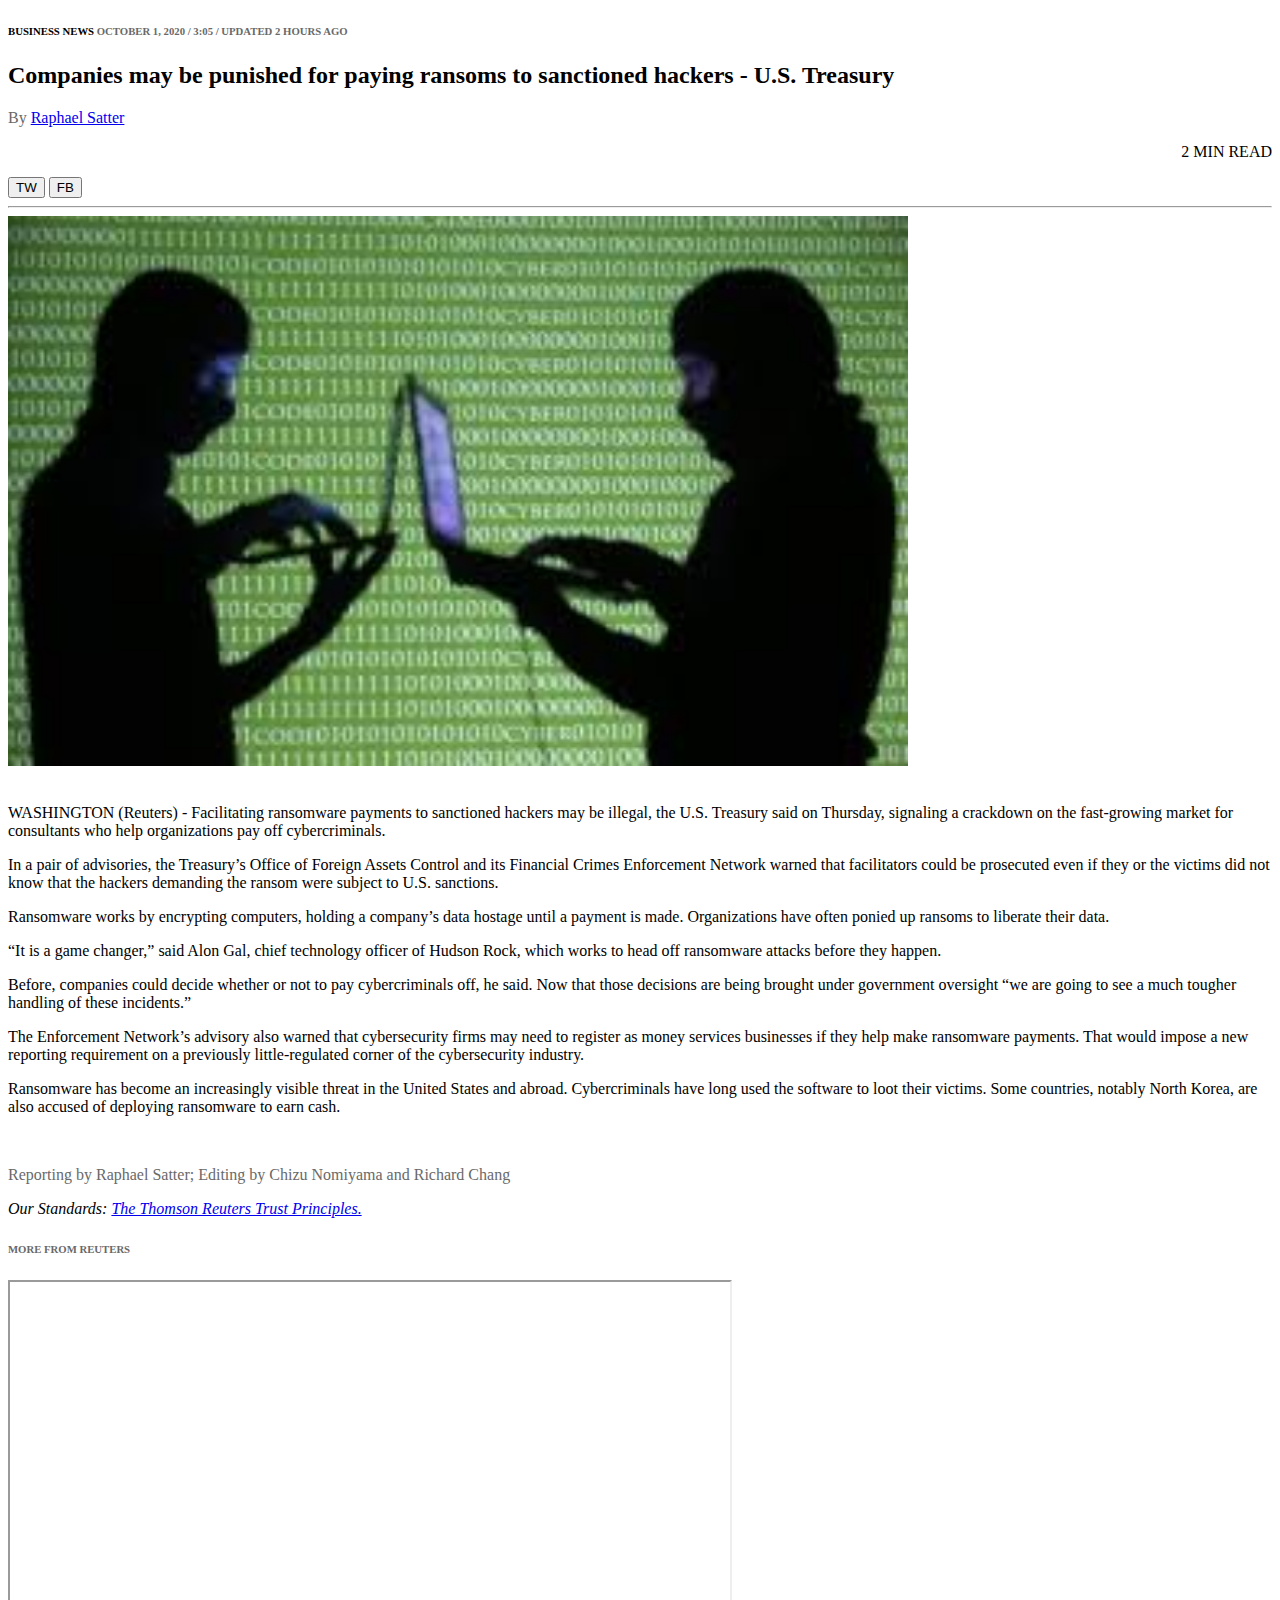
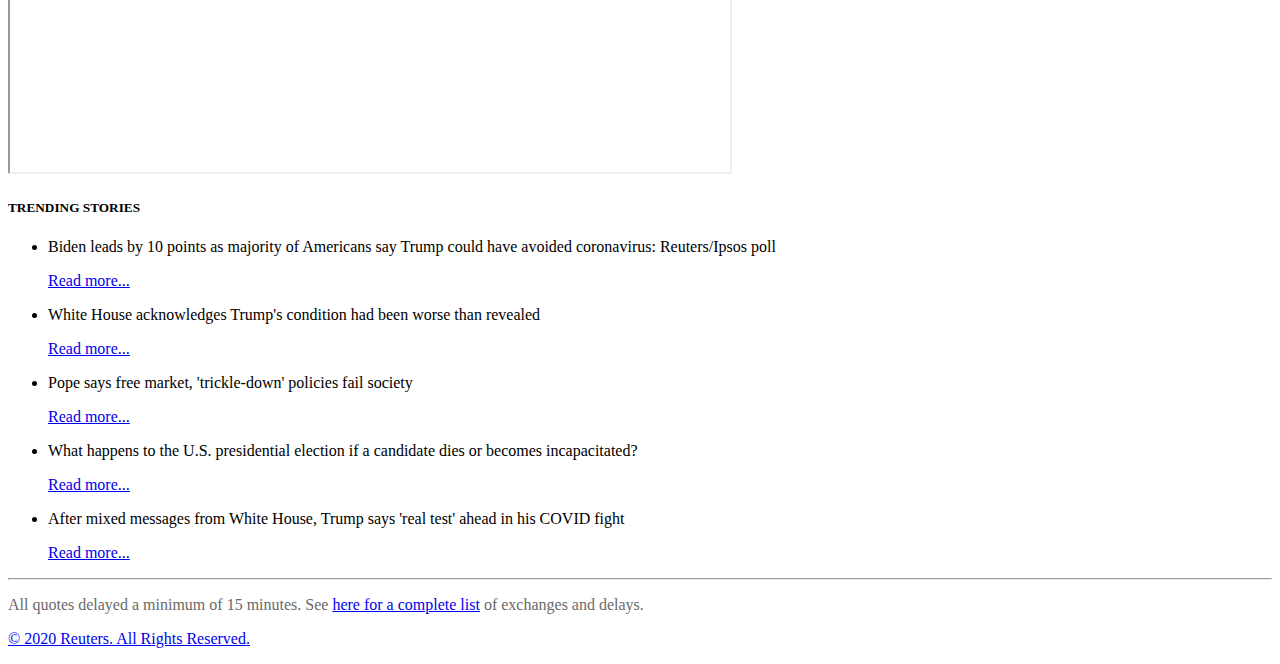
<file: index.html>
<!DOCTYPE html>
<html>
    <head>
        <title> Reuters</title>
    </head>
    <body>        
        <!--Main Title-->
        <header>        
            <h6 href="https://www.reuters.com/news/archive/businessNews"> BUSINESS NEWS 
            <span style="color:dimgray"> OCTOBER 1, 2020 / 3:05 / UPDATED 2 HOURS AGO</span>        
            </H6>
            <h2>Companies may be punished for paying ransoms to sanctioned hackers - U.S. Treasury</h2>        
            <div>
                <span style="color:dimgray">  By </span> 
                <a href="https:/www.reuters.com/journalists/raphael-satter" target="_blank"> Raphael Satter </a> 
                <span style="text-align:right;">
                    <p>2 MIN READ</p>
                    <button>TW</button>
                    <button>FB</button>
                </span>
            </div>
        </header>
        <hr>  
        <!--Image-->
        <a href="hacker.jpg">
            <img src="hacker.jpg" title="People wearing balaclavas are silhouetted as they pose with a laptops in front of a screen projected with the word 'cyber' and binary code, in this picture illustration taken in Zenica October 29, 2014. REUTERS/Dado Ruvic" width="900" height="550">
        </a>        
        <br>
        <br>
        <!--Article-->        
        <article>
            <p>WASHINGTON (Reuters) - Facilitating ransomware payments to sanctioned hackers may be illegal, the U.S. Treasury said on Thursday, signaling a crackdown on the fast-growing market for consultants who help organizations pay off cybercriminals.
            </p>        
            <p>In a pair of advisories, the Treasury’s Office of Foreign Assets Control and its Financial Crimes Enforcement Network warned that facilitators could be prosecuted even if they or the victims did not know that the hackers demanding the ransom were subject to U.S. sanctions.
            </p>
            <p>Ransomware works by encrypting computers, holding a company’s data hostage until a payment is made. Organizations have often ponied up ransoms to liberate their data.
            </p>
            <p>“It is a game changer,” said Alon Gal, chief technology officer of Hudson Rock, which works to head off ransomware attacks before they happen.
            </p>
            <p>Before, companies could decide whether or not to pay cybercriminals off, he said. Now that those decisions are being brought under government oversight “we are going to see a much tougher handling of these incidents.”
            </p>
            <p>The Enforcement Network’s advisory also warned that cybersecurity firms may need to register as money services businesses if they help make ransomware payments. That would impose a new reporting requirement on a previously little-regulated corner of the cybersecurity industry.
            </p>     
            <p>Ransomware has become an increasingly visible threat in the United States and abroad. Cybercriminals have long used the software to loot their victims. Some countries, notably North Korea, are also accused of deploying ransomware to earn cash.
            </p>  
        <br>
        <!--Article footer-->
            <footer>
                <p style="color:dimgray">Reporting by Raphael Satter; Editing by Chizu Nomiyama and Richard Chang</p>
                <i> Our Standards: <a href="https://www.thomsonreuters.com/en/about-us/trust-principles.html" target="_blank">The Thomson Reuters Trust Principles.</a></i>
            </footer>      
        </article>
        <section>
            <p>
                <h6 style="color:dimgray">MORE FROM REUTERS</h6>
                <iframe width="720" height="490" src="https://www.reuters.com/video/watch/senate-gops-3rd-covid-19-case-complicate-id720195510?chan=6g5ka85">
                </iframe>
            </p>
        </section>
        <aside>
            <section>
            <h5><b>TRENDING STORIES</b></h5>
            <ul>    
                <li>
                    <p>Biden leads by 10 points as majority of Americans say Trump could have avoided coronavirus: Reuters/Ipsos poll</p>
                    <a href="https://www.reuters.com/article/us-usa-election-poll/biden-leads-by-10-points-as-majority-of-americans-say-trump-could-have-avoided-coronavirus-reuters-ipsos-poll-idUSKBN26P0DB">Read more...</a>
                </li>
                <li>
                    <p>White House acknowledges Trump's condition had been worse than revealed</p>
                        <a href="https://www.reuters.com/article/us-health-coronavirus-usa-meadows/white-house-acknowledges-trumps-condition-had-been-worse-than-revealed-idUSKBN26P0HV">Read more...</a>
                </li>
                <li>
                    <p>Pope says free market, 'trickle-down' policies fail society</p>
                        <a href="https://www.reuters.com/article/us-pope-encyclical/pope-says-free-market-trickle-down-policies-fail-society-idUSKBN26P0E1">Read more...</a>
                </li>
                <li>
                    <p>What happens to the U.S. presidential election if a candidate dies or becomes incapacitated?</p>
                        <a href="https://www.reuters.com/article/us-health-coronavirus-usa-trump-election/what-happens-to-the-u-s-presidential-election-if-a-candidate-dies-or-becomes-incapacitated-idUSKBN26N347">Read more...</a>
                </li>       
                <li>
                    <p>After mixed messages from White House, Trump says 'real test' ahead in his COVID fight</p>
                        <a href="https://www.reuters.com/article/uk-health-coronavirus-trump/after-mixed-messages-from-white-house-trump-says-real-test-ahead-in-his-covid-fight-idUSKBN26O03M">Read more...</a>
                </li>
            </ul>
            </section>
        </aside>
        <hr>
        <!--Footer-->    
        <footer>
            <p style="color:dimgray"> All quotes delayed a minimum of 15 minutes. See <a href="https://www.reuters.com/info/disclaimer" target="_blank">here for a complete list</a> of exchanges and delays.</p>
            <p style="color:dimgray"><a href="https://www.thomsonreuters.com/en/policies/copyright.html" target="_blank">&copy; 2020 Reuters. All Rights Reserved.</a></p>
        </footer>
    </body>
</html>
</file>
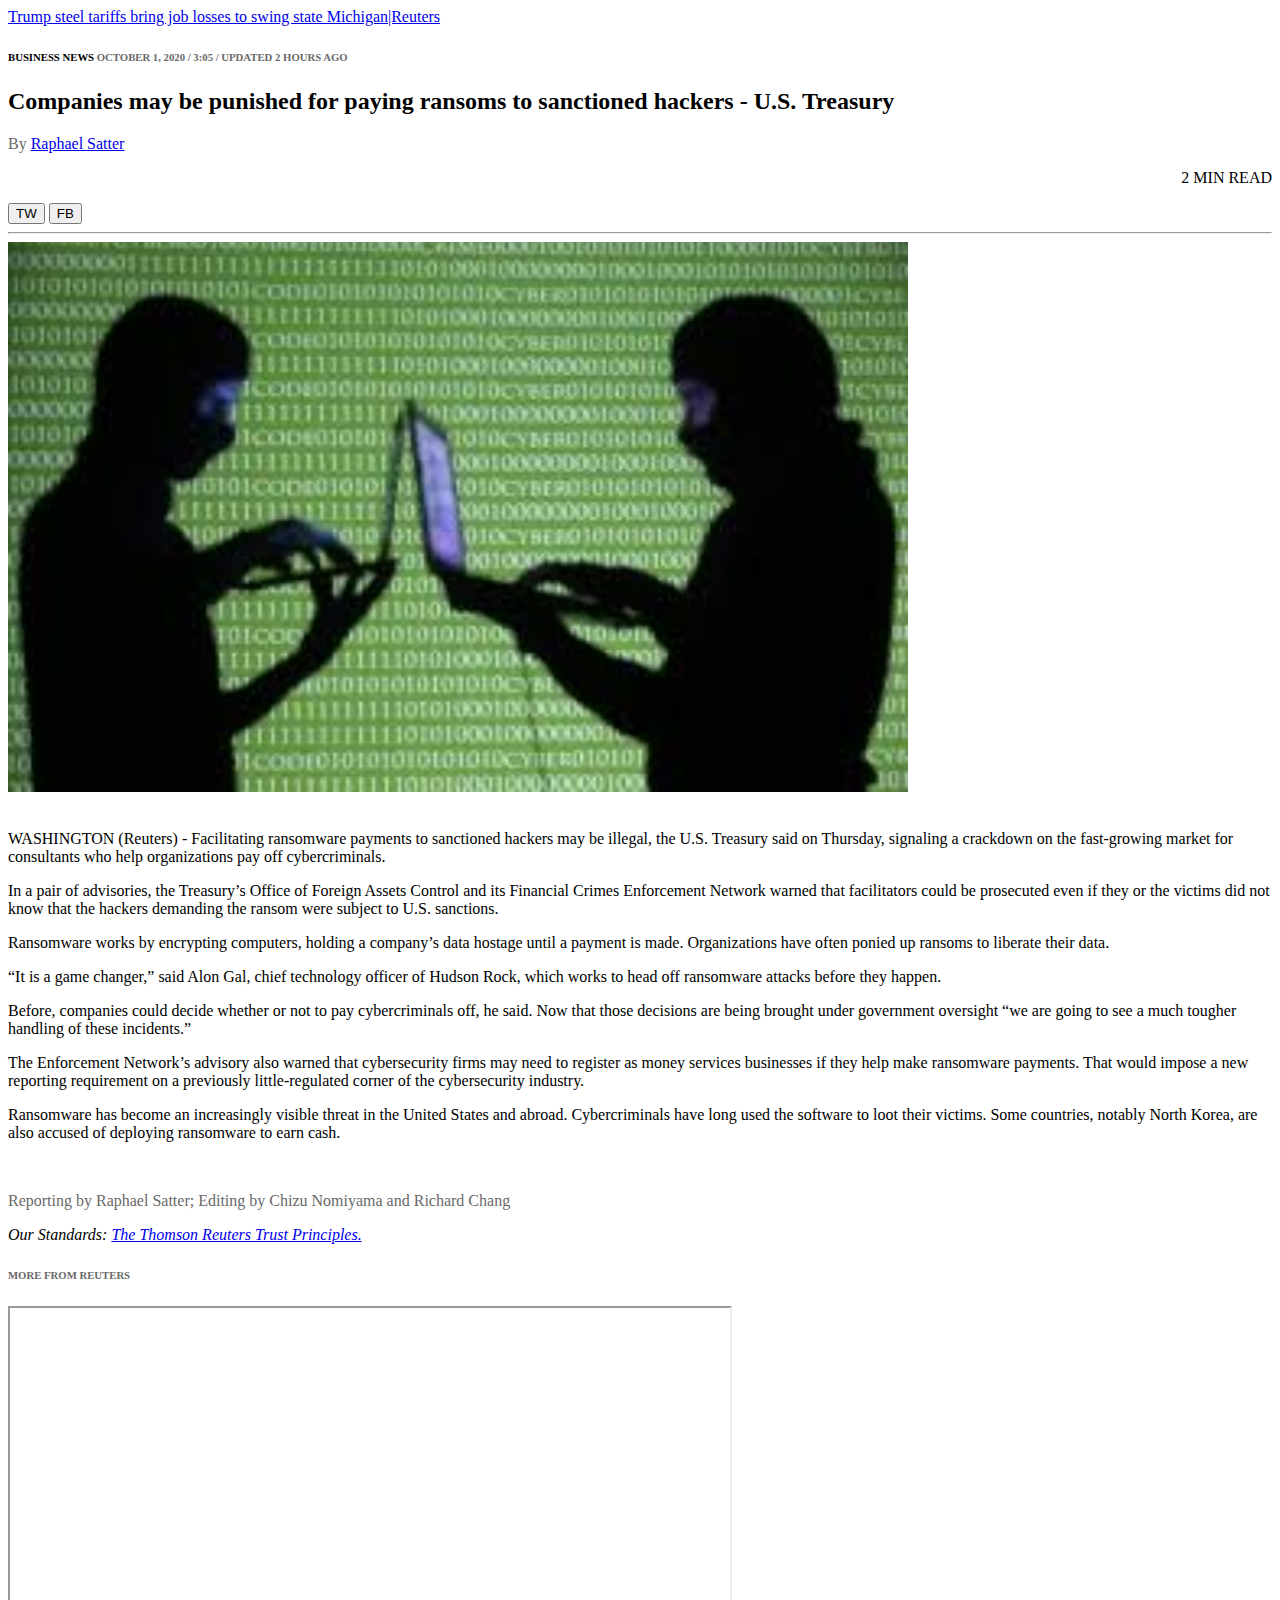
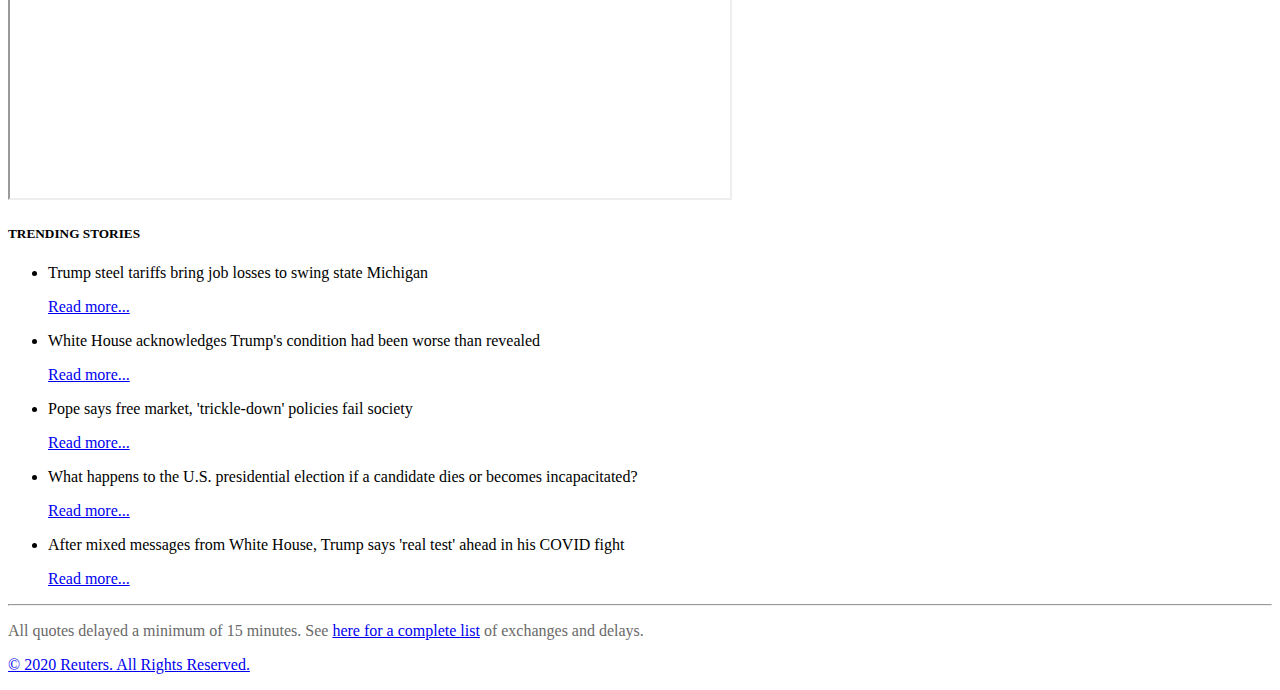
<file: Page1/index.html>
<!DOCTYPE html>
<html>
    <head>
        <title> Reuters</title>
    </head>
    <body>        
        <!--Main Title-->
        <header>
            <a href="../Page2/index2.html">Trump steel tariffs bring job losses to swing state Michigan|Reuters</a>    
            <h6 href="https://www.reuters.com/news/archive/businessNews"> BUSINESS NEWS 
            <span style="color:dimgray"> OCTOBER 1, 2020 / 3:05 / UPDATED 2 HOURS AGO</span>        
            </H6>
            <h2>Companies may be punished for paying ransoms to sanctioned hackers - U.S. Treasury</h2>        
            <div>
                <span style="color:dimgray">  By </span> 
                <a href="https:/www.reuters.com/journalists/raphael-satter" target="_blank"> Raphael Satter </a> 
                <span style="text-align:right;">
                    <p>2 MIN READ</p>
                    <button>TW</button>
                    <button>FB</button>
                </span>
            </div>
        </header>
        <hr>  
        <!--Image-->
        <a href="hacker.jpg">
            <img src="hacker.jpg" title="People wearing balaclavas are silhouetted as they pose with a laptops in front of a screen projected with the word 'cyber' and binary code, in this picture illustration taken in Zenica October 29, 2014. REUTERS/Dado Ruvic" width="900" height="550">
        </a>        
        <br>
        <br>
        <!--Article-->        
        <article>
            <p>WASHINGTON (Reuters) - Facilitating ransomware payments to sanctioned hackers may be illegal, the U.S. Treasury said on Thursday, signaling a crackdown on the fast-growing market for consultants who help organizations pay off cybercriminals.
            </p>        
            <p>In a pair of advisories, the Treasury’s Office of Foreign Assets Control and its Financial Crimes Enforcement Network warned that facilitators could be prosecuted even if they or the victims did not know that the hackers demanding the ransom were subject to U.S. sanctions.
            </p>
            <p>Ransomware works by encrypting computers, holding a company’s data hostage until a payment is made. Organizations have often ponied up ransoms to liberate their data.
            </p>
            <p>“It is a game changer,” said Alon Gal, chief technology officer of Hudson Rock, which works to head off ransomware attacks before they happen.
            </p>
            <p>Before, companies could decide whether or not to pay cybercriminals off, he said. Now that those decisions are being brought under government oversight “we are going to see a much tougher handling of these incidents.”
            </p>
            <p>The Enforcement Network’s advisory also warned that cybersecurity firms may need to register as money services businesses if they help make ransomware payments. That would impose a new reporting requirement on a previously little-regulated corner of the cybersecurity industry.
            </p>     
            <p>Ransomware has become an increasingly visible threat in the United States and abroad. Cybercriminals have long used the software to loot their victims. Some countries, notably North Korea, are also accused of deploying ransomware to earn cash.
            </p>  
        <br>
        <!--Article footer-->
            <footer>
                <p style="color:dimgray">Reporting by Raphael Satter; Editing by Chizu Nomiyama and Richard Chang</p>
                <i> Our Standards: <a href="https://www.thomsonreuters.com/en/about-us/trust-principles.html" target="_blank">The Thomson Reuters Trust Principles.</a></i>
            </footer>      
        </article>
        <section>
            <p>
                <h6 style="color:dimgray">MORE FROM REUTERS</h6>
                <iframe width="720" height="490" src="https://www.reuters.com/video/watch/senate-gops-3rd-covid-19-case-complicate-id720195510?chan=6g5ka85">
                </iframe>
            </p>
        </section>
        <aside>
            <section>
            <h5><b>TRENDING STORIES</b></h5>
            <ul>    
                <li>
                    <p>Trump steel tariffs bring job losses to swing state Michigan</p>
                    <a href="../Page2/index2.html">Read more...</a>
                </li>
                <li>
                    <p>White House acknowledges Trump's condition had been worse than revealed</p>
                        <a href="https://www.reuters.com/article/us-health-coronavirus-usa-meadows/white-house-acknowledges-trumps-condition-had-been-worse-than-revealed-idUSKBN26P0HV">Read more...</a>
                </li>
                <li>
                    <p>Pope says free market, 'trickle-down' policies fail society</p>
                        <a href="https://www.reuters.com/article/us-pope-encyclical/pope-says-free-market-trickle-down-policies-fail-society-idUSKBN26P0E1">Read more...</a>
                </li>
                <li>
                    <p>What happens to the U.S. presidential election if a candidate dies or becomes incapacitated?</p>
                        <a href="https://www.reuters.com/article/us-health-coronavirus-usa-trump-election/what-happens-to-the-u-s-presidential-election-if-a-candidate-dies-or-becomes-incapacitated-idUSKBN26N347">Read more...</a>
                </li>       
                <li>
                    <p>After mixed messages from White House, Trump says 'real test' ahead in his COVID fight</p>
                        <a href="https://www.reuters.com/article/uk-health-coronavirus-trump/after-mixed-messages-from-white-house-trump-says-real-test-ahead-in-his-covid-fight-idUSKBN26O03M">Read more...</a>
                </li>
            </ul>
            </section>
        </aside>
        <hr>
        <!--Footer-->    
        <footer>
            <p style="color:dimgray"> All quotes delayed a minimum of 15 minutes. See <a href="https://www.reuters.com/info/disclaimer" target="_blank">here for a complete list</a> of exchanges and delays.</p>
            <p style="color:dimgray"><a href="https://www.thomsonreuters.com/en/policies/copyright.html" target="_blank">&copy; 2020 Reuters. All Rights Reserved.</a></p>
        </footer>
    </body>
</html>
</file>
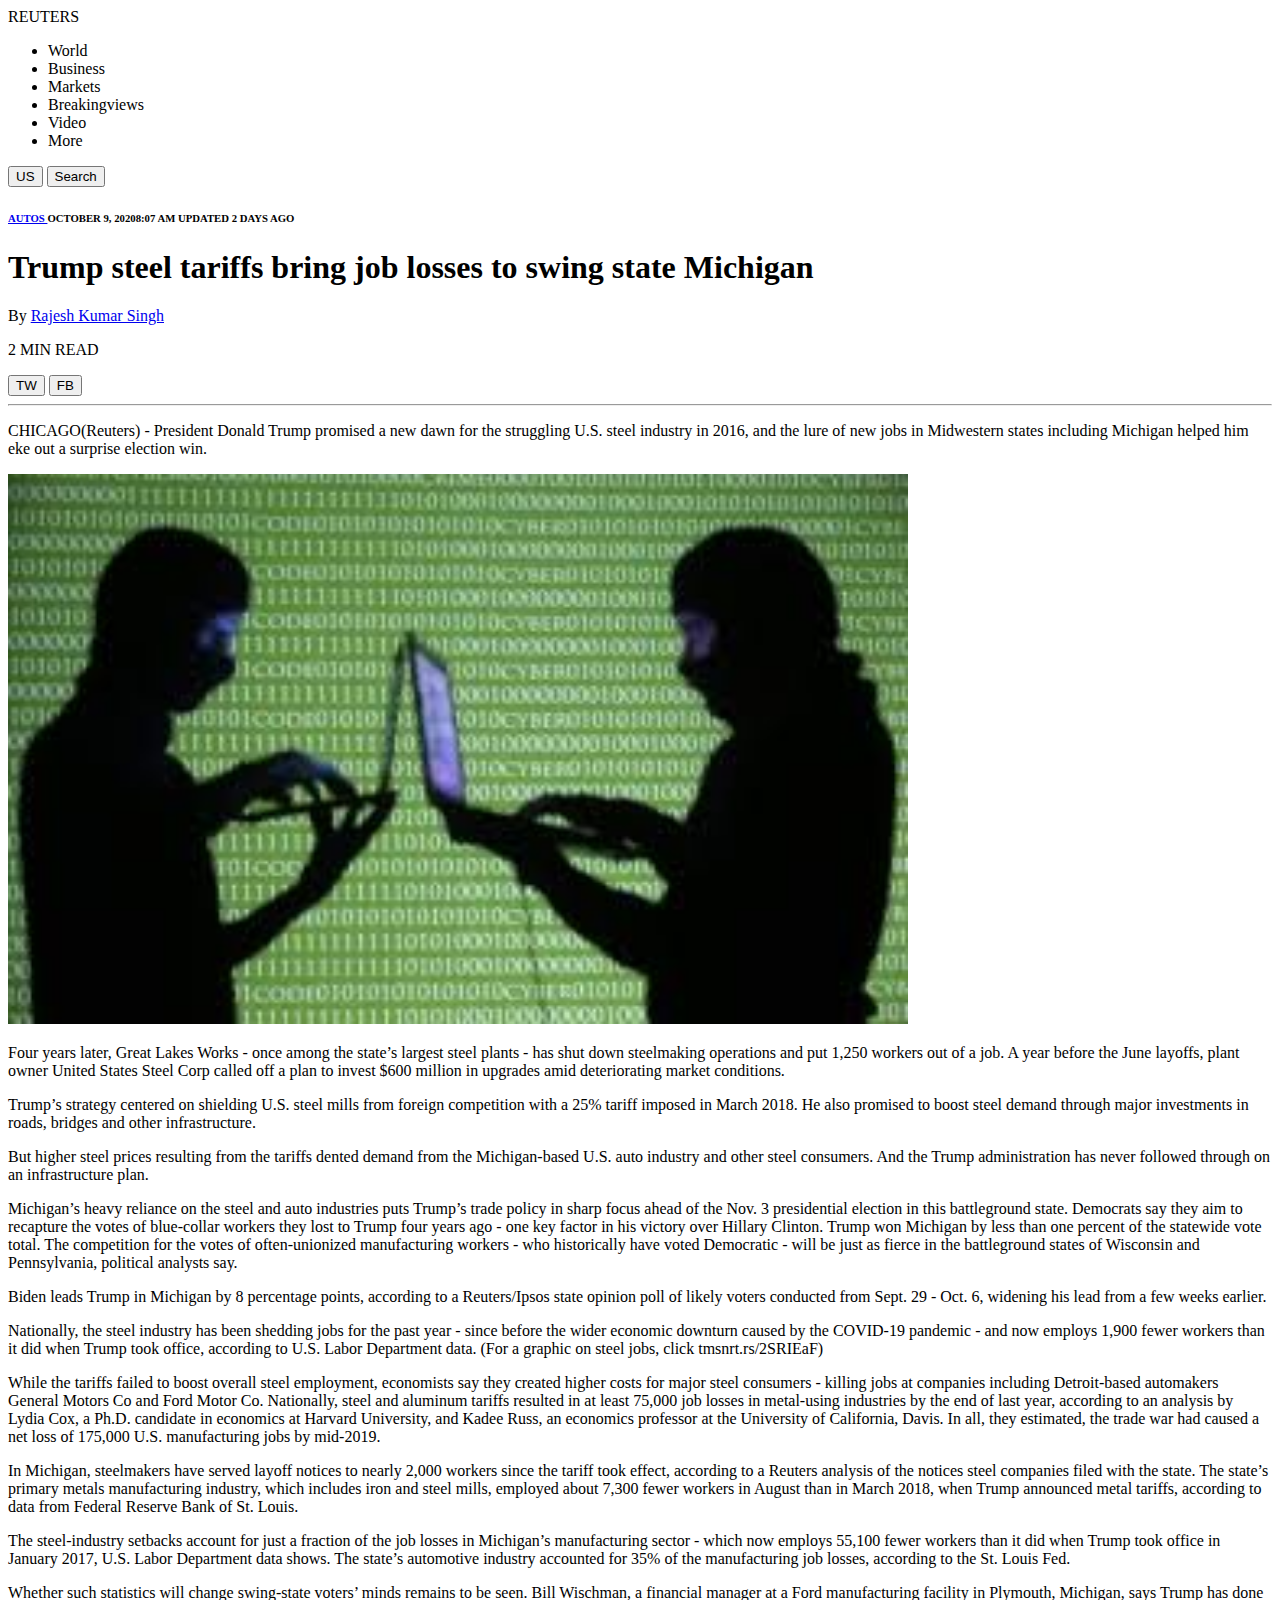
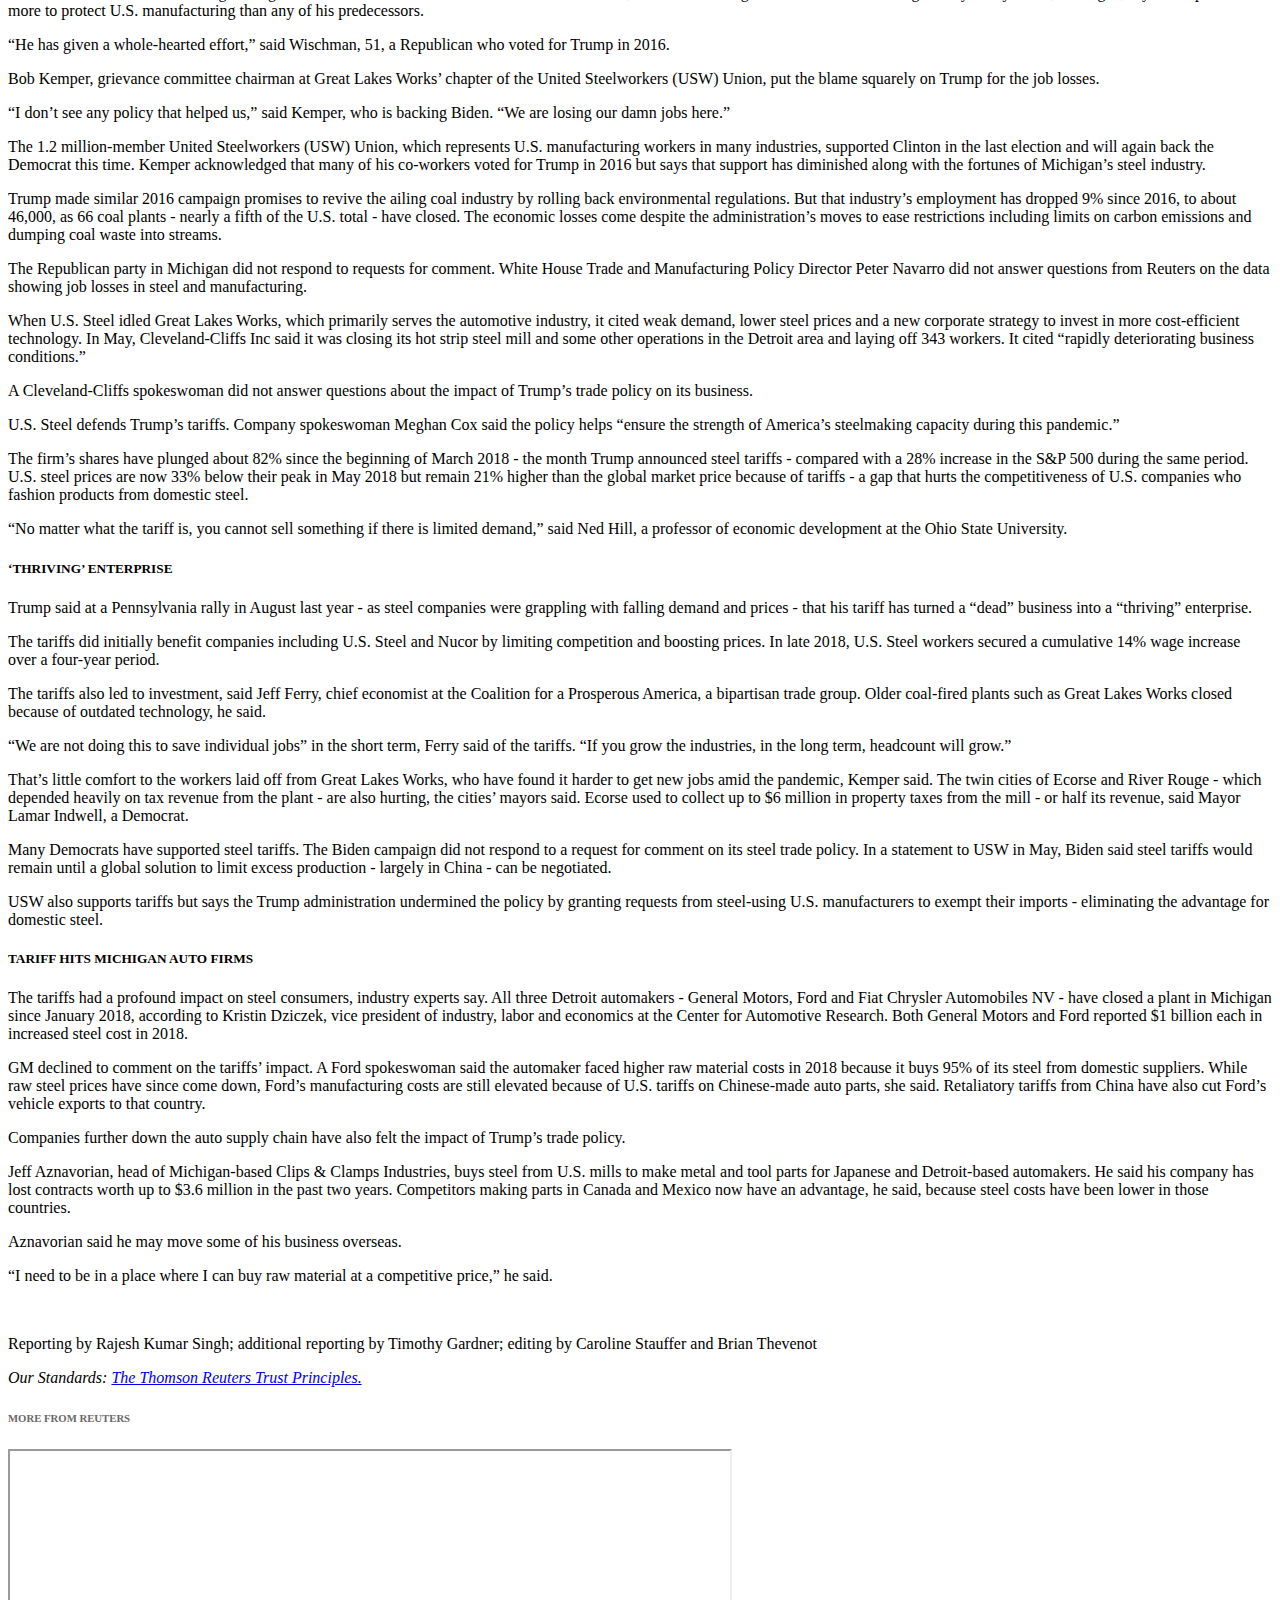
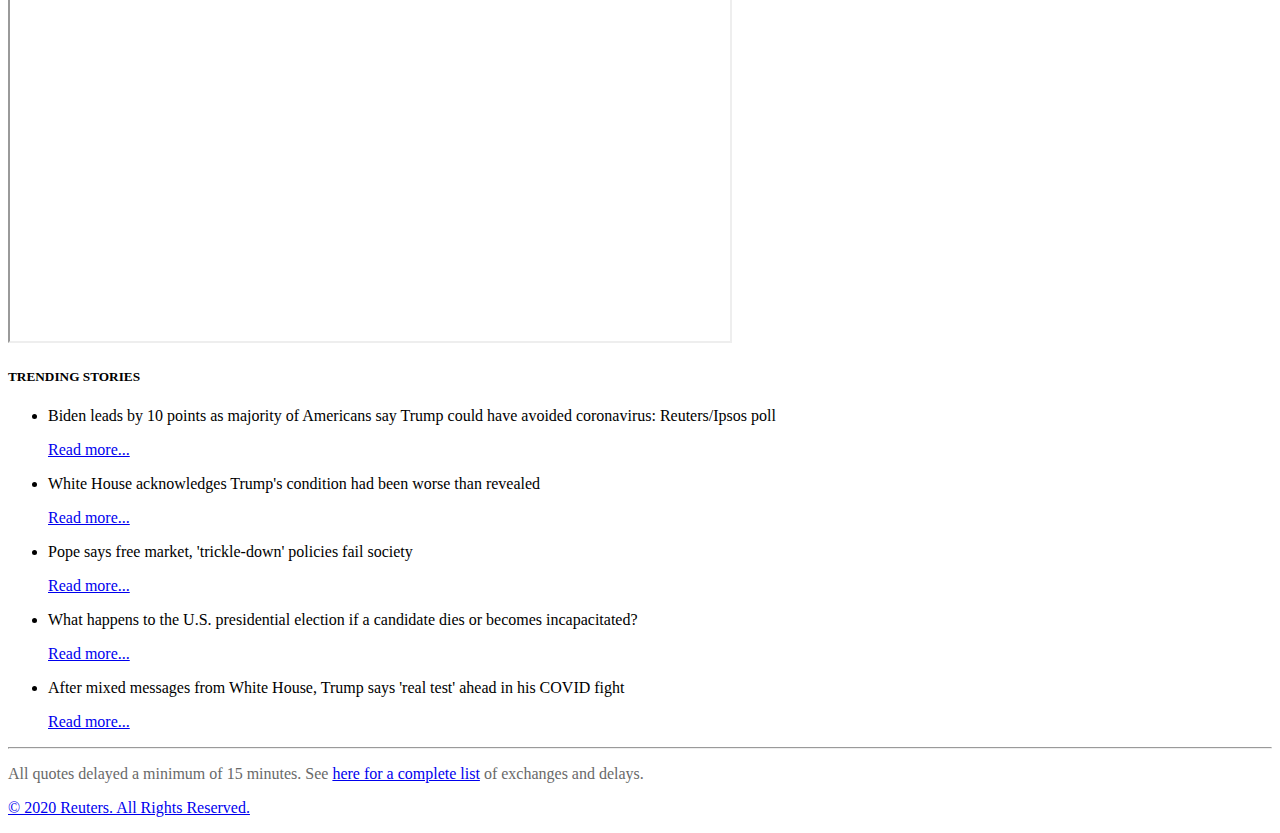
<file: index2.html>
<!DOCTYPE html>
<html>
    <head>
        <title>
            Trump steel tariffs bring job losses to swing state Michigan|Reuters
        </title>
    </head>
    <body>
        <nav>
            <div>REUTERS</div>
            <ul>
                <li>World</li>
                <li>Business</li>
                <li>Markets</li>
                <li>Breakingviews</li>
                <li>Video</li>
                <li>More</li>
            </ul>
            <button>US</button>
            <button>Search</button>
        </nav>        
        <!--Main Title-->
        <header>        
            <div>
                <h6>
                    <a href="https://www.reuters.com/news/archive/businessNews">
                    AUTOS
                    </a>
                    <span> OCTOBER 9, 20208:07 AM UPDATED 2 DAYS AGO</span>
                </h6>     
            </div>
            <h1>Trump steel tariffs bring job losses to swing state Michigan</h1>        
            <div>
                <span>By</span> 
                <a href="https://www.reuters.com/journalists/rajesh-kumar-singh" target="_blank">Rajesh Kumar Singh</a> 
                <span>
                    <p>2 MIN READ</p>
                    <button>TW</button>
                    <button>FB</button>
                </span>
            </div>
        </header>
        <hr>    
        <!--Article-->        
        <article>
            <p>CHICAGO(Reuters) - President Donald Trump promised a new dawn for the struggling U.S. steel industry in 2016, and the lure of new jobs in Midwestern states including Michigan helped him eke out a surprise election win.
            </p>
            <!--Image-->
            <a href="hacker.jpg">
                <img src="hacker.jpg"  title="People wearing balaclavas are silhouetted as they pose with a laptops in front of a screen projected with the word 'cyber' and binary code, in this picture illustration taken in Zenica October 29, 2014. REUTERS/Dado Ruvic" width="900" height="550">
            </a>
            <p>
                Four years later, Great Lakes Works - once among the state’s largest steel plants - has shut down steelmaking operations and put 1,250 workers out of a job. A year before the June layoffs, plant owner United States Steel Corp called off a plan to invest $600 million in upgrades amid deteriorating market conditions.            </p>
            <p>
                Trump’s strategy centered on shielding U.S. steel mills from foreign competition with a 25% tariff imposed in March 2018. He also promised to boost steel demand through major investments in roads, bridges and other infrastructure.
            </p>
            <p>
                But higher steel prices resulting from the tariffs dented demand from the Michigan-based U.S. auto industry and other steel consumers. And the Trump administration has never followed through on an infrastructure plan.
            </p>
            <p>
                Michigan’s heavy reliance on the steel and auto industries puts Trump’s trade policy in sharp focus ahead of the Nov. 3 presidential election in this battleground state. Democrats say they aim to recapture the votes of blue-collar workers they lost to Trump four years ago - one key factor in his victory over Hillary Clinton. Trump won Michigan by less than one percent of the statewide vote total. The competition for the votes of often-unionized manufacturing workers - who historically have voted Democratic - will be just as fierce in the battleground states of Wisconsin and Pennsylvania, political analysts say.
            </p>
            <p>
                Biden leads Trump in Michigan by 8 percentage points, according to a Reuters/Ipsos state opinion poll of likely voters conducted from Sept. 29 - Oct. 6, widening his lead from a few weeks earlier.
            </p>     
            <p>
                Nationally, the steel industry has been shedding jobs for the past year - since before the wider economic downturn caused by the COVID-19 pandemic - and now employs 1,900 fewer workers than it did when Trump took office, according to U.S. Labor Department data. (For a graphic on steel jobs, click tmsnrt.rs/2SRIEaF)
            </p>
            <p>
                While the tariffs failed to boost overall steel employment, economists say they created higher costs for major steel consumers - killing jobs at companies including Detroit-based automakers General Motors Co and Ford Motor Co. Nationally, steel and aluminum tariffs resulted in at least 75,000 job losses in metal-using industries by the end of last year, according to an analysis by Lydia Cox, a Ph.D. candidate in economics at Harvard University, and Kadee Russ, an economics professor at the University of California, Davis. In all, they estimated, the trade war had caused a net loss of 175,000 U.S. manufacturing jobs by mid-2019.
            </p>
            <p>
                In Michigan, steelmakers have served layoff notices to nearly 2,000 workers since the tariff took effect, according to a Reuters analysis of the notices steel companies filed with the state. The state’s primary metals manufacturing industry, which includes iron and steel mills, employed about 7,300 fewer workers in August than in March 2018, when Trump announced metal tariffs, according to data from Federal Reserve Bank of St. Louis.
            </p>
            <p>
                The steel-industry setbacks account for just a fraction of the job losses in Michigan’s manufacturing sector - which now employs 55,100 fewer workers than it did when Trump took office in January 2017, U.S. Labor Department data shows. The state’s automotive industry accounted for 35% of the manufacturing job losses, according to the St. Louis Fed.
            </p>
            <p>
                Whether such statistics will change swing-state voters’ minds remains to be seen. Bill Wischman, a financial manager at a Ford manufacturing facility in Plymouth, Michigan, says Trump has done more to protect U.S. manufacturing than any of his predecessors.
            </p>
            <p>
                “He has given a whole-hearted effort,” said Wischman, 51, a Republican who voted for Trump in 2016.
            </p>
            <p>
                Bob Kemper, grievance committee chairman at Great Lakes Works’ chapter of the United Steelworkers (USW) Union, put the blame squarely on Trump for the job losses.
            </p>
            <p>
                “I don’t see any policy that helped us,” said Kemper, who is backing Biden. “We are losing our damn jobs here.”
            </p>
            <p>
                The 1.2 million-member United Steelworkers (USW) Union, which represents U.S. manufacturing workers in many industries, supported Clinton in the last election and will again back the Democrat this time. Kemper acknowledged that many of his co-workers voted for Trump in 2016 but says that support has diminished along with the fortunes of Michigan’s steel industry.
            </p>
            <p>
                Trump made similar 2016 campaign promises to revive the ailing coal industry by rolling back environmental regulations. But that industry’s employment has dropped 9% since 2016, to about 46,000, as 66 coal plants - nearly a fifth of the U.S. total - have closed. The economic losses come despite the administration’s moves to ease restrictions including limits on carbon emissions and dumping coal waste into streams.
            </p>
            <p>
                The Republican party in Michigan did not respond to requests for comment. White House Trade and Manufacturing Policy Director Peter Navarro did not answer questions from Reuters on the data showing job losses in steel and manufacturing.
            </p>
            <p>
                When U.S. Steel idled Great Lakes Works, which primarily serves the automotive industry, it cited weak demand, lower steel prices and a new corporate strategy to invest in more cost-efficient technology. In May, Cleveland-Cliffs Inc said it was closing its hot strip steel mill and some other operations in the Detroit area and laying off 343 workers. It cited “rapidly deteriorating business conditions.”
            </p>
            <p>
                A Cleveland-Cliffs spokeswoman did not answer questions about the impact of Trump’s trade policy on its business.
            </p>
            <p>
                U.S. Steel defends Trump’s tariffs. Company spokeswoman Meghan Cox said the policy helps “ensure the strength of America’s steelmaking capacity during this pandemic.”
            </p>
            <p>
                The firm’s shares have plunged about 82% since the beginning of March 2018 - the month Trump announced steel tariffs - compared with a 28% increase in the S&P 500 during the same period. U.S. steel prices are now 33% below their peak in May 2018 but remain 21% higher than the global market price because of tariffs - a gap that hurts the competitiveness of U.S. companies who fashion products from domestic steel.
            </p>
            <p>
                “No matter what the tariff is, you cannot sell something if there is limited demand,” said Ned Hill, a professor of economic development at the Ohio State University.
            </p>
            <h5>
                ‘THRIVING’ ENTERPRISE
            </h5>
            <p>
                Trump said at a Pennsylvania rally in August last year - as steel companies were grappling with falling demand and prices - that his tariff has turned a “dead” business into a “thriving” enterprise.
            </p>
            <p>
                The tariffs did initially benefit companies including U.S. Steel and Nucor by limiting competition and boosting prices. In late 2018, U.S. Steel workers secured a cumulative 14% wage increase over a four-year period.
            </p>
            <p>
                The tariffs also led to investment, said Jeff Ferry, chief economist at the Coalition for a Prosperous America, a bipartisan trade group. Older coal-fired plants such as Great Lakes Works closed because of outdated technology, he said.
            </p>
            <p>
                “We are not doing this to save individual jobs” in the short term, Ferry said of the tariffs. “If you grow the industries, in the long term, headcount will grow.”
            </p>
            <p>
                That’s little comfort to the workers laid off from Great Lakes Works, who have found it harder to get new jobs amid the pandemic, Kemper said. The twin cities of Ecorse and River Rouge - which depended heavily on tax revenue from the plant - are also hurting, the cities’ mayors said. Ecorse used to collect up to $6 million in property taxes from the mill - or half its revenue, said Mayor Lamar Indwell, a Democrat.
            </p>
            <p>
                Many Democrats have supported steel tariffs. The Biden campaign did not respond to a request for comment on its steel trade policy. In a statement to USW in May, Biden said steel tariffs would remain until a global solution to limit excess production - largely in China - can be negotiated.
            </p>
            <p>
                USW also supports tariffs but says the Trump administration undermined the policy by granting requests from steel-using U.S. manufacturers to exempt their imports - eliminating the advantage for domestic steel.
            </p>
            <h5>
                TARIFF HITS MICHIGAN AUTO FIRMS
            </h5>
            <p>
                The tariffs had a profound impact on steel consumers, industry experts say. All three Detroit automakers - General Motors, Ford and Fiat Chrysler Automobiles NV - have closed a plant in Michigan since January 2018, according to Kristin Dziczek, vice president of industry, labor and economics at the Center for Automotive Research. Both General Motors and Ford reported $1 billion each in increased steel cost in 2018.
            </p>
            <p>
                GM declined to comment on the tariffs’ impact. A Ford spokeswoman said the automaker faced higher raw material costs in 2018 because it buys 95% of its steel from domestic suppliers. While raw steel prices have since come down, Ford’s manufacturing costs are still elevated because of U.S. tariffs on Chinese-made auto parts, she said. Retaliatory tariffs from China have also cut Ford’s vehicle exports to that country.
            </p>
            <p>
                Companies further down the auto supply chain have also felt the impact of Trump’s trade policy.
            </p>
            <p>
                Jeff Aznavorian, head of Michigan-based Clips & Clamps Industries, buys steel from U.S. mills to make metal and tool parts for Japanese and Detroit-based automakers. He said his company has lost contracts worth up to $3.6 million in the past two years. Competitors making parts in Canada and Mexico now have an advantage, he said, because steel costs have been lower in those countries.
            </p>
            <p>
                Aznavorian said he may move some of his business overseas.
            </p>
            <p>
                “I need to be in a place where I can buy raw material at a competitive price,” he said.
            </p>
        <br>
        <!--Article footer-->
            <footer>
                <p>Reporting by Rajesh Kumar Singh; additional reporting by Timothy Gardner; editing by Caroline Stauffer and Brian Thevenot</p>
                <i> Our Standards: <a href="https://www.thomsonreuters.com/en/about-us/trust-principles.html" target="_blank">The Thomson Reuters Trust Principles.</a></i>
            </footer>      
        </article>
        <section>
            <p>
                <h6 style="color:dimgray">MORE FROM REUTERS</h6>
                <iframe width="720" height="490" src="https://www.reuters.com/video/watch/senate-gops-3rd-covid-19-case-complicate-id720195510?chan=6g5ka85">
                </iframe>
            </p>
        </section>
        <aside>
            <section>
            <h5><b>TRENDING STORIES</b></h5>
            <ul>    
                <li>
                    <p>Biden leads by 10 points as majority of Americans say Trump could have avoided coronavirus: Reuters/Ipsos poll</p>
                    <a href="https://www.reuters.com/article/us-usa-election-poll/biden-leads-by-10-points-as-majority-of-americans-say-trump-could-have-avoided-coronavirus-reuters-ipsos-poll-idUSKBN26P0DB">Read more...</a>
                </li>
                <li>
                    <p>White House acknowledges Trump's condition had been worse than revealed</p>
                        <a href="https://www.reuters.com/article/us-health-coronavirus-usa-meadows/white-house-acknowledges-trumps-condition-had-been-worse-than-revealed-idUSKBN26P0HV">Read more...</a>
                </li>
                <li>
                    <p>Pope says free market, 'trickle-down' policies fail society</p>
                        <a href="https://www.reuters.com/article/us-pope-encyclical/pope-says-free-market-trickle-down-policies-fail-society-idUSKBN26P0E1">Read more...</a>
                </li>
                <li>
                    <p>What happens to the U.S. presidential election if a candidate dies or becomes incapacitated?</p>
                        <a href="https://www.reuters.com/article/us-health-coronavirus-usa-trump-election/what-happens-to-the-u-s-presidential-election-if-a-candidate-dies-or-becomes-incapacitated-idUSKBN26N347">Read more...</a>
                </li>       
                <li>
                    <p>After mixed messages from White House, Trump says 'real test' ahead in his COVID fight</p>
                        <a href="https://www.reuters.com/article/uk-health-coronavirus-trump/after-mixed-messages-from-white-house-trump-says-real-test-ahead-in-his-covid-fight-idUSKBN26O03M">Read more...</a>
                </li>
            </ul>
            </section>
        </aside>
        <hr>
        <!--Footer-->    
        <footer>
            <p style="color:dimgray"> All quotes delayed a minimum of 15 minutes. See <a href="https://www.reuters.com/info/disclaimer" target="_blank">here for a complete list</a> of exchanges and delays.</p>
            <p style="color:dimgray"><a href="https://www.thomsonreuters.com/en/policies/copyright.html" target="_blank">&copy; 2020 Reuters. All Rights Reserved.</a></p>
        </footer>
    </body>
</html>
</file>
